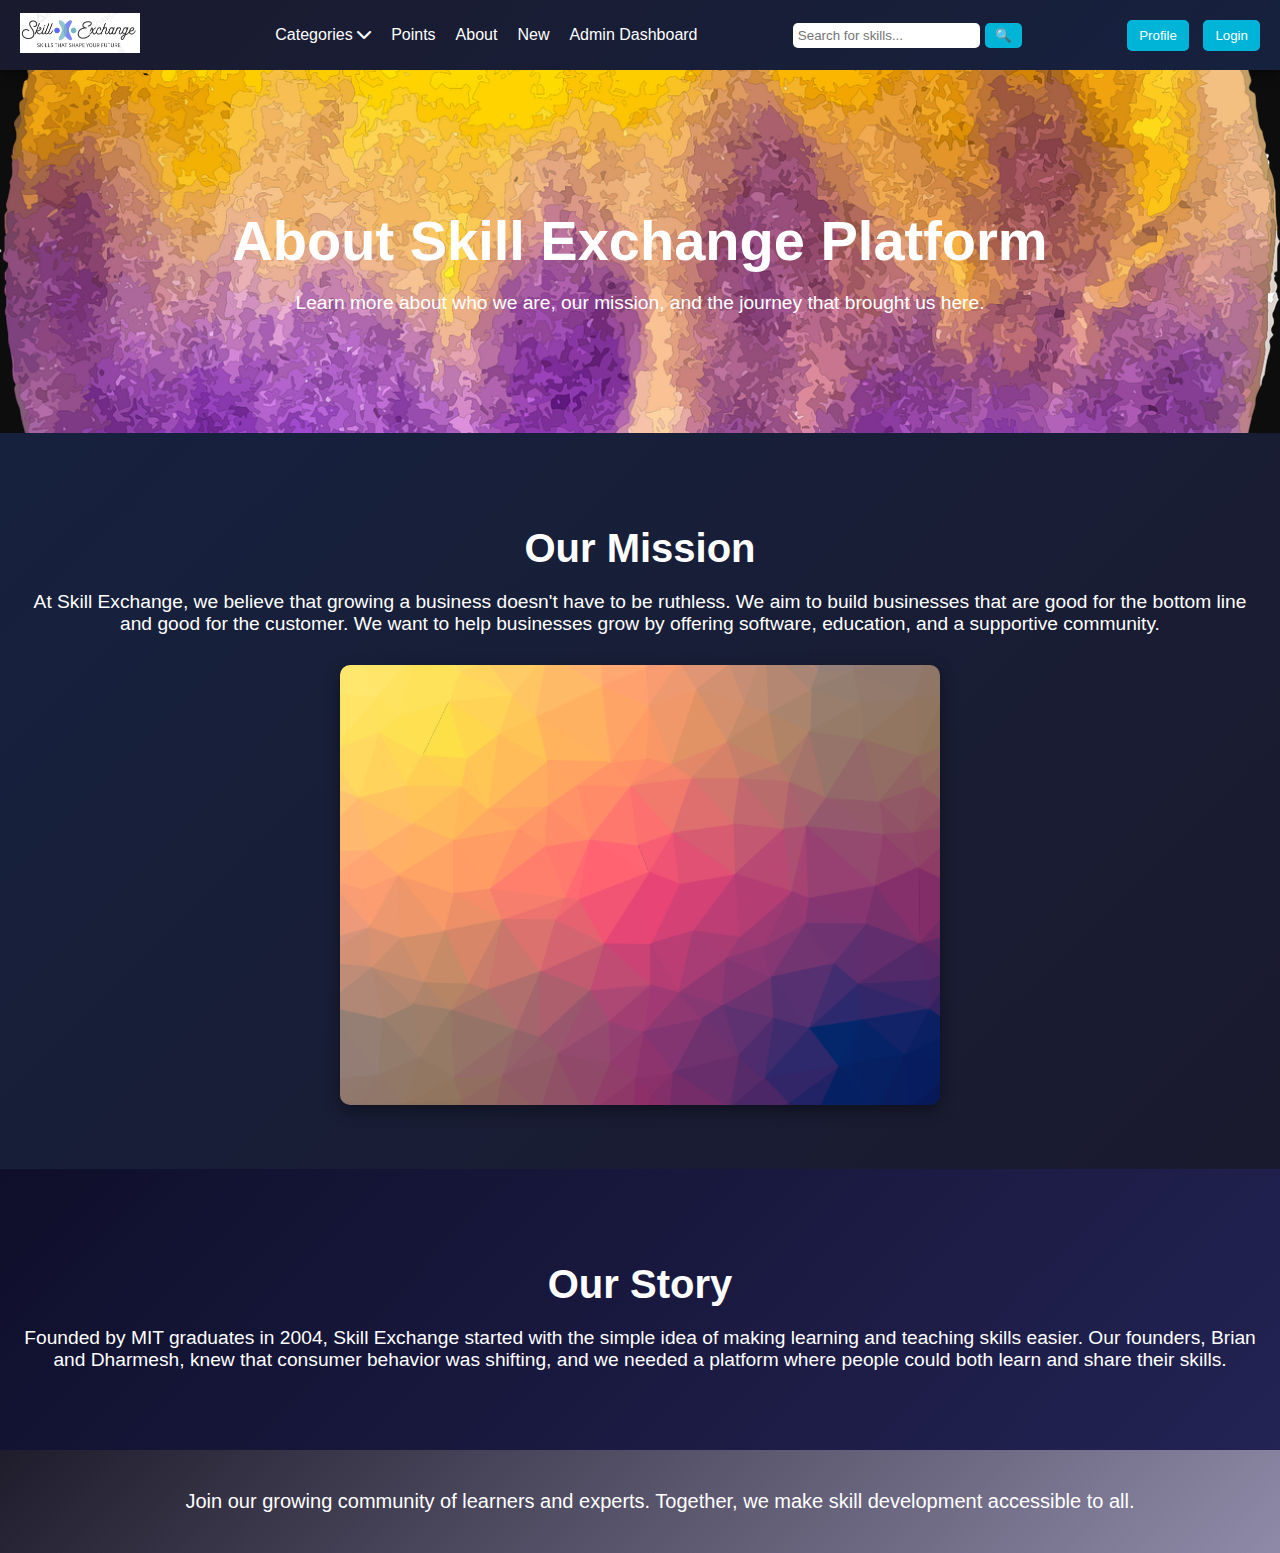
<file: about.html>
<!DOCTYPE html>
<html lang="en">
<head>
    <meta charset="UTF-8">
    <meta name="viewport" content="width=device-width, initial-scale=1.0">
    <title>Skill Exchange Platform</title>
    <link rel="stylesheet" href="https://cdnjs.cloudflare.com/ajax/libs/font-awesome/6.0.0-beta3/css/all.min.css">
    <link rel="stylesheet" href="about.css">
</head>
<body>
    <header>
        <div class="logo">
            <a href="final_home.html">
                <img src="Skill_Exchange2.png" width="120" height="50" alt="Skill Exchange Logo">
            </a>
        </div>
        
        <nav>
            <ul class="navbar">
                <li class="dropdown">
                    <a href="#">Categories <i class="fas fa-chevron-down"></i></a>
                    <div class="dropdown-content">
                        <ul>
                            <li><a href="#">Development</a></li>
                            <li><a href="#">Business</a></li>
                            <li><a href="#">Finance & Accounting</a></li>
                            <li class="dropdown-submenu-parent">
                                <a href="#">IT & Software</a>
                                <ul class="dropdown-submenu">
                                    <li><a href="#">IT Certifications</a></li>
                                    <li><a href="#">Network & Security</a></li>
                                    <li><a href="#">Hardware</a></li>
                                </ul>
                            </li>
                            <li><a href="#">Office Productivity</a></li>
                        </ul>
                    </div>
                </li>
                <li><a href="Danish_points_new.html">Points</a></li>
                <li><a href="about.html">About</a></li>
                <li><a href="somethingnew.html">New</a></li>
                <li><a href="admin.html" id="admin">Admin Dashboard</a></li>
            </ul>
        </nav>
        <div class="search-container">
            <input type="text" placeholder="Search for skills...">
            <button class="search-button">&#128269;</button>
        </div>
        <div class="buttons">
            <button class="profile-button">Profile</button>
            <button class="login-button" onclick="window.location.href='Danish_Signin_SignUp.html';">Login</button>
        </div>
    </header>

    <section id="about-hero">
        <div class="container">
            <h1>About Skill Exchange Platform</h1>
            <p>Learn more about who we are, our mission, and the journey that brought us here.</p>
        </div>
    </section>

    <section id="our-mission">
        <div class="container">
            <h2>Our Mission</h2>
            <p>At Skill Exchange, we believe that growing a business doesn't have to be ruthless. We aim to build businesses that are good for the bottom line and good for the customer. We want to help businesses grow by offering software, education, and a supportive community.</p>
            <img src="cool-background.png" alt="Our Founders" class="mission-img">
        </div>
    </section>

    <section id="our-story">
        <div class="container">
            <h2>Our Story</h2>
            <p>Founded by MIT graduates in 2004, Skill Exchange started with the simple idea of making learning and teaching skills easier. Our founders, Brian and Dharmesh, knew that consumer behavior was shifting, and we needed a platform where people could both learn and share their skills.</p>
        </div>
    </section>

    <footer>
        <div class="footer-container">
            <p>Join our growing community of learners and experts. Together, we make skill development accessible to all.</p>
        </div>
    </footer>
</body>
</html>
</file>
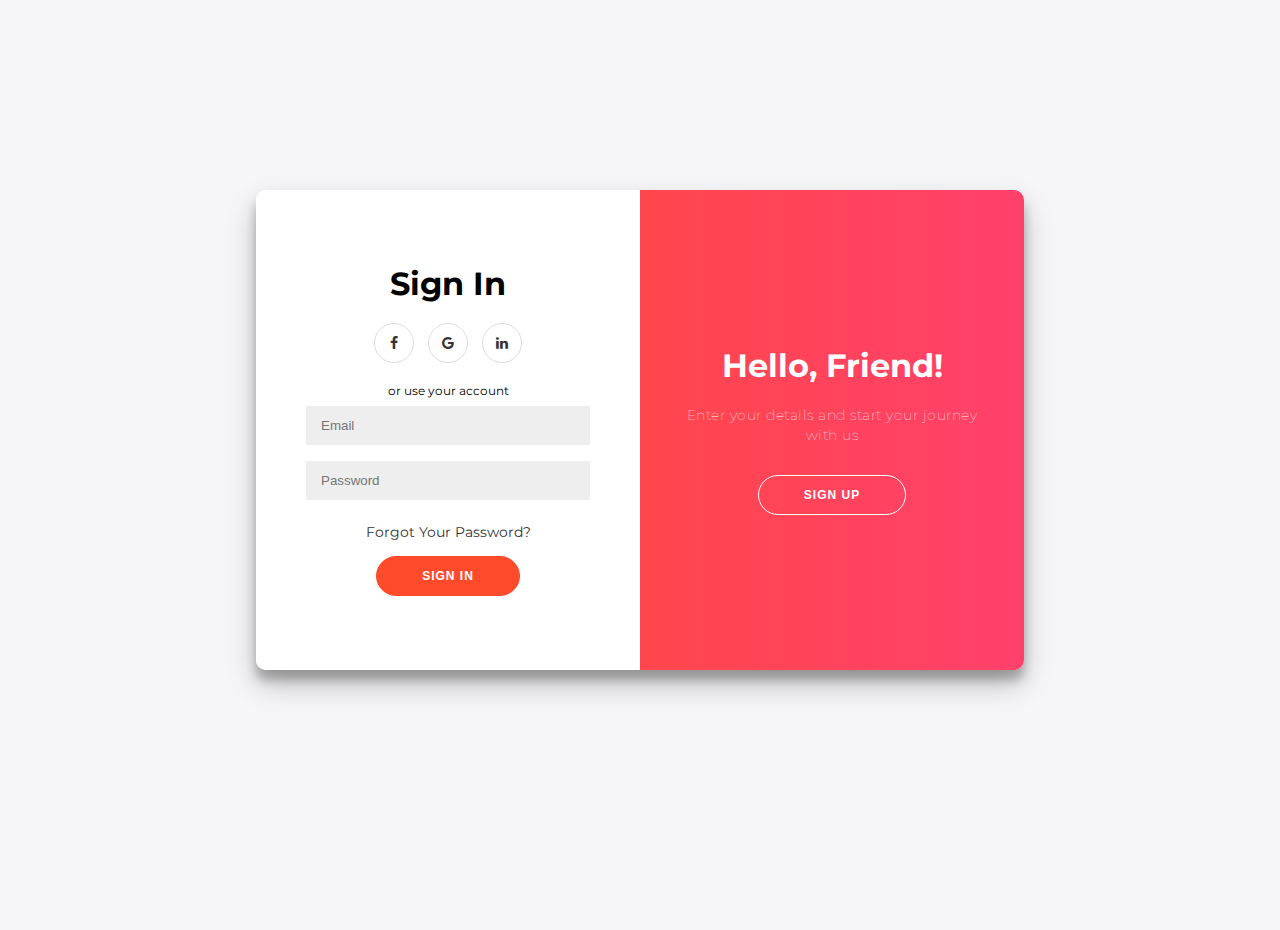
<file: Danish_SignIn_SignUp.html>
<?php include('server.php')?>
<!DOCTYPE html>
<html lang="en">
<head>
    <meta charset="UTF-8">
    <meta name="viewport" content="width=device-width, initial-scale=1.0">
    <title>SignUp and Login</title>
    <link rel="stylesheet" type="text/css" href="Danish_Signin_SignUp.css">
    <link rel="stylesheet" href="https://cdnjs.cloudflare.com/ajax/libs/font-awesome/4.7.0/css/font-awesome.min.css">
</head>
<body>

<div class="container" id="container">
    <div class="form-container sign-up-container">
        <form action="#" method="POST">
            <h1>Create Account</h1>
            <div class="social-container">
                <a href="javascript:void(0)" class="social" aria-label="Facebook"><i class="fa fa-facebook"></i></a>
                <a href="javascript:void(0)" class="social" aria-label="Google"><i class="fa fa-google"></i></a>
                <a href="javascript:void(0)" class="social" aria-label="LinkedIn"><i class="fa fa-linkedin"></i></a>
            </div>
            <span>or use your email for registration</span>
            <input type="text" name="username" placeholder="Username" required>
            <input type="email" name="email" placeholder="Email" required>
            <input type="password" name="password" placeholder="Password" required>
            <input type="password" name="confirm_password" placeholder="Confirm Password" required>
            <button type="submit">Sign Up</button>
        </form>
    </div>

    <div class="form-container sign-in-container">
        <form action="Danish_SignIn_SignUp.php" method="POST">
            <h1>Sign In</h1>
            <div class="social-container">
                <a href="javascript:void(0)" class="social" aria-label="Facebook"><i class="fa fa-facebook"></i></a>
                <a href="javascript:void(0)" class="social" aria-label="Google"><i class="fa fa-google"></i></a>
                <a href="javascript:void(0)" class="social" aria-label="LinkedIn"><i class="fa fa-linkedin"></i></a>
            </div>
            <span>or use your account</span>
            <input type="email" name="email" placeholder="Email" required>
            <input type="password" name="password" placeholder="Password" required>
            <a href="#">Forgot Your Password?</a>
            <button type="submit">Sign In</button>
        </form>
    </div>

    <div class="overlay-container">
        <div class="overlay">
            <div class="overlay-panel overlay-left">
                <h1>Welcome Back!</h1>
                <p>To keep connected with us please login with your personal info</p>
                <button class="ghost" id="signIn">Sign In</button>
            </div>
            <div class="overlay-panel overlay-right">
                <h1>Hello, Friend!</h1>
                <p>Enter your details and start your journey with us</p>
                <button class="ghost" id="signUp">Sign Up</button>
            </div>
        </div>
    </div>
</div>

<script>
    const signUpButton = document.getElementById('signUp');
    const signInButton = document.getElementById('signIn');
    const container = document.getElementById('container');

    signUpButton.addEventListener('click', () => {
        container.classList.add("right-panel-active");
    });
    signInButton.addEventListener('click', () => {
        container.classList.remove("right-panel-active");
    });
</script>

</body>
</html>
</file>
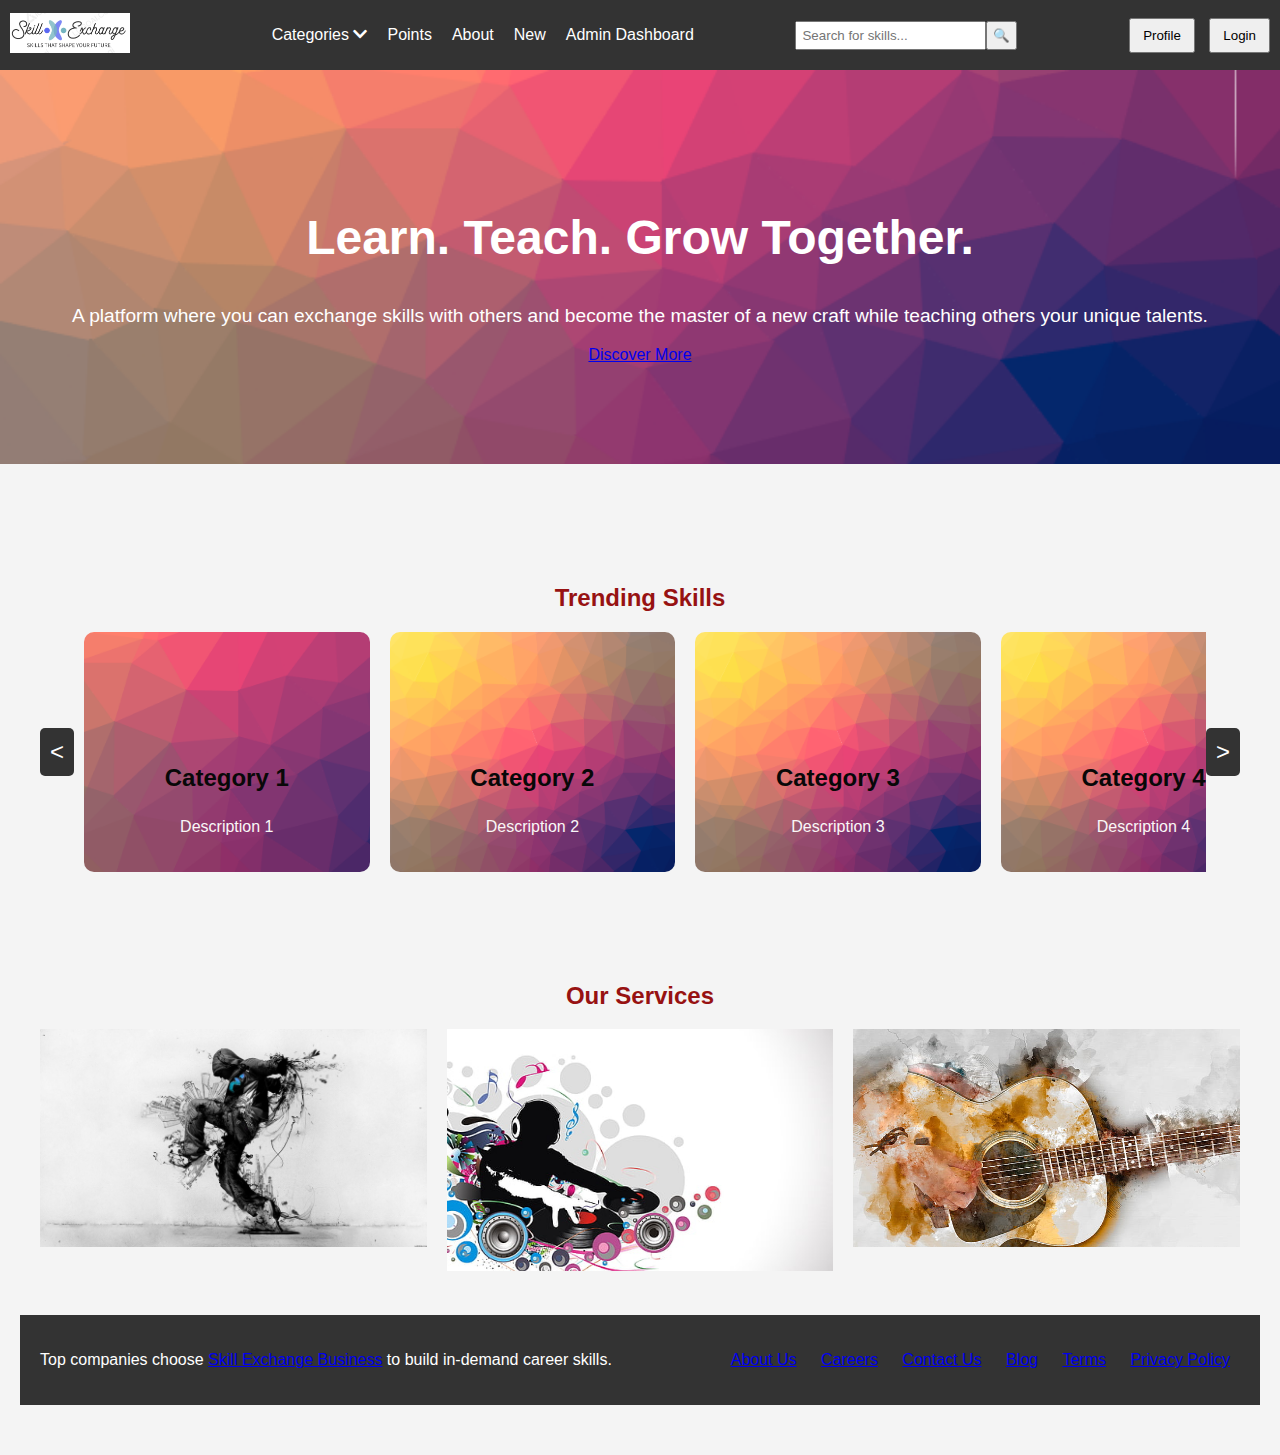
<file: final_home.html>
<!DOCTYPE html>
<html lang="en">
<head>
    <meta charset="UTF-8">
    <meta name="viewport" content="width=device-width, initial-scale=1.0">
    <title>Skill Exchange Platform</title>
    <!-- Link to external CSS -->
    <link rel="stylesheet" href="final.css">
    <link rel="stylesheet" href="https://cdnjs.cloudflare.com/ajax/libs/font-awesome/5.15.4/css/all.min.css">
</head>
<body>
    <header>
        <div class="logo">
            <a href="final_home.html">
                <img src="Skill_Exchange2.png" width="120" height="50" alt="Skill Exchange Logo">
            </a>
        </div>
        <nav>
            <ul class="navbar">
                <li class="dropdown">
                    <a href="#">Categories <i class="fas fa-chevron-down"></i></a>
                    <div class="dropdown-content">
                        <ul>
                            <li><a href="#">Development</a></li>
                            <li><a href="#">Business</a></li>
                            <li><a href="#">Finance & Accounting</a></li>
                            <li><a href="#">IT & Software</a>
                                <div class="dropdown-submenu">
                                    <ul>
                                        <li><a href="#">IT Certifications</a></li>
                                        <li><a href="#">Network & Security</a></li>
                                        <li><a href="#">Hardware</a></li>
                                    </ul>
                                </div>
                            </li>
                            <li><a href="#">Office Productivity</a></li>
                        </ul>
                    </div>
                </li>
                <li><a href="Danish_points_new.html">Points</a></li>
                <li><a href="about.html">About</a></li>
                <li><a href="new.html">New</a></li>
                <li><a href="admin.html" id="admin">Admin Dashboard</a></li>
            </ul>
        </nav>   
        <div class="search-container">
            <input type="text" placeholder="Search for skills...">
            <button class="search-button">&#128269;</button>
        </div>
        <div class="buttons">
            <button class="profile-button">Profile</button>
            <button class="login-button" onclick="window.location.href='Danish_Signin_SignUp.html';">Login</button>
        </div>
    </header>

    <section id="hero">
        <div class="container">
            <h2>Learn. Teach. Grow Together.</h2>
            <p>A platform where you can exchange skills with others and become the master of a new craft while teaching others your unique talents.</p>
            <a href="#about" class="cta-btn">Discover More</a>
        </div>
    </section>
    
    <section id="trending-skills">
        <div id="trending-skills">
            <h2>Trending Skills</h2>
            <div class="trending-navigation">
                <button class="arrow arrow-left">&lt;</button> <!-- Left arrow -->
                <div class="trending-content-wrapper">
                    <div class="trending-content">
                        <div class="trending-category">
                            <h4>Category 1</h4>
                            <p>Description 1</p>
                        </div>
                        <div class="trending-category">
                            <h4>Category 2</h4>
                            <p>Description 2</p>
                        </div>
                        <div class="trending-category">
                            <h4>Category 3</h4>
                            <p>Description 3</p>
                        </div>
                        <div class="trending-category">
                            <h4>Category 4</h4>
                            <p>Description 4</p>
                        </div>
                        <div class="trending-category">
                            <h4>Category 5</h4>
                            <p>Description 5</p>
                        </div>
                        <div class="trending-category">
                            <h4>Category 6</h4>
                            <p>Description 6</p>
                        </div>
                        <div class="trending-category">
                            <h4>Category 7</h4>
                            <p>Description 7</p>
                        </div>
                        <div class="trending-category">
                            <h4>Category 8</h4>
                            <p>Description 8</p>
                        </div>
                        <div class="trending-category">
                            <h4>Category 9</h4>
                            <p>Description 9</p>
                        </div>
                    </div>
                </div>
                <button class="arrow arrow-right">&gt;</button> <!-- Right arrow -->
            </div>
        </div>
        
    <section id="services">
        <div class="container">
            <h2>Our Services</h2>
            <div class="service-wrapper">
                <div class="service-box image-container">
                    <img src="cool.jpg" alt="Learn Skills" class="service-img">
                    <div class="text-overlay">
                        <h3>Learn Skills</h3>
                        <p>Choose from a variety of skills taught by experts and learners just like you.</p>
                    </div>
                </div>
                <div class="service-box image-container">
                    <img src="sing.jpg" alt="Teach Skills" class="service-img">
                    <div class="text-overlay">
                        <h3>Teach Skills</h3>
                        <p>Offer your expertise and help others learn from your experiences.</p>
                    </div>
                </div>
                <div class="service-box image-container">
                    <img src="instru.jpg" alt="Community Engagement" class="service-img">
                    <div class="text-overlay">
                        <h3>The Community</h3>
                        <p>Join us, and upgrade your skills to new levels.</p>
                    </div>
                </div>
            </div>
        </div>
    </section>

    
    
    <footer>
        <div class="footer-container">
            <p>Top companies choose <a href="#">Skill Exchange Business</a> to build in-demand career skills.</p>
            <div class="footer-links">
                <ul>
                    <li><a href="#">About Us</a></li>
                    <li><a href="#">Careers</a></li>
                    <li><a href="#">Contact Us</a></li>
                    <li><a href="#">Blog</a></li>
                    <li><a href="#">Terms</a></li>
                    <li><a href="#">Privacy Policy</a></li>
                </ul>
            </div>
        </div>
    </footer>

    <script src="final.js"></script>
</body>
</html>
</file>
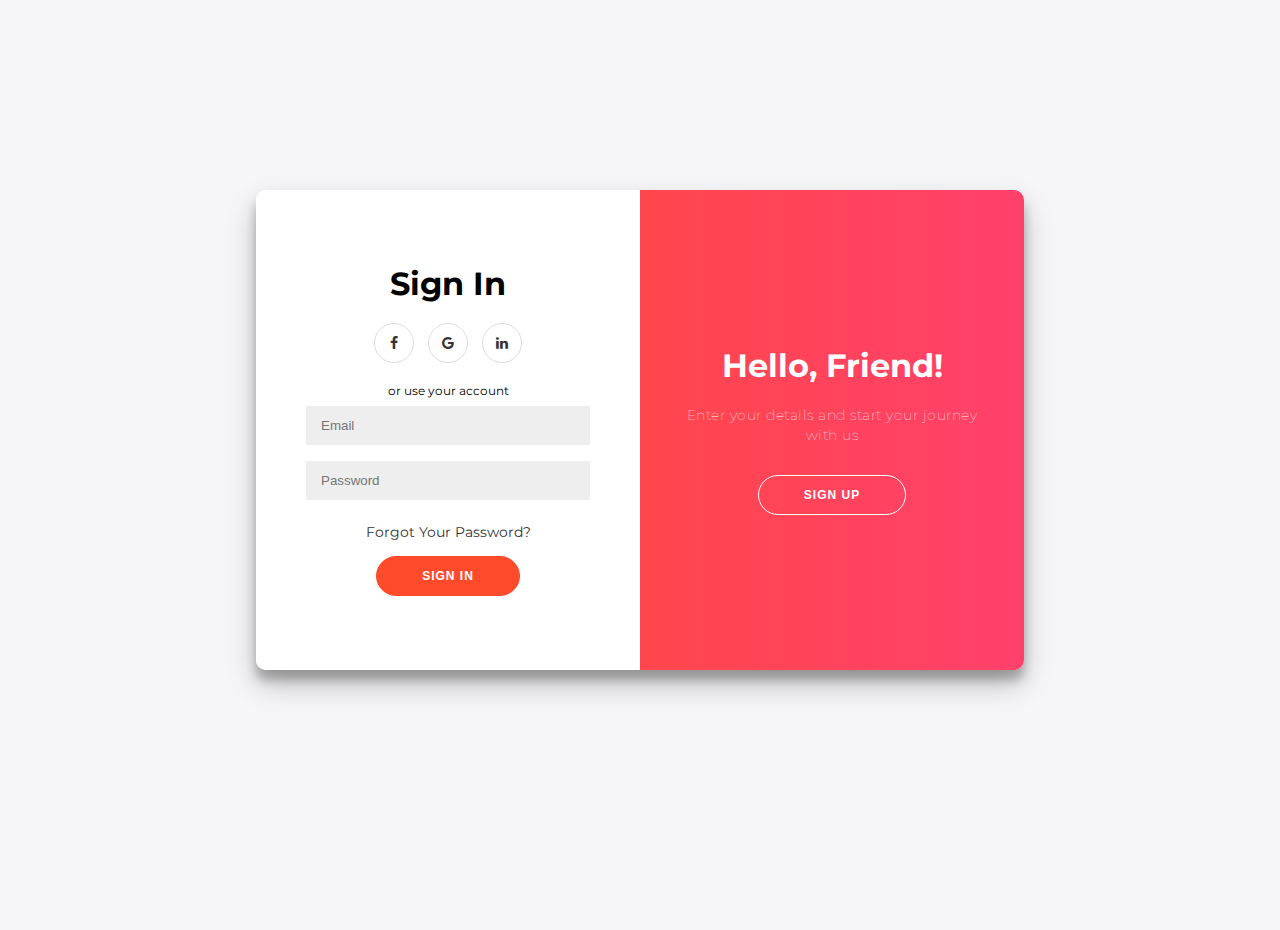
<file: Signup_danish.html>
<?php include('server.php')?>
<!DOCTYPE html>
<html lang="en">
<head>
    <meta charset="UTF-8">
    <meta name="viewport" content="width=device-width, initial-scale=1.0">
    <title>SignUp and Login</title>
    <link rel="stylesheet" type="text/css" href="Signup_danish.css">
    <link rel="stylesheet" href="https://cdnjs.cloudflare.com/ajax/libs/font-awesome/4.7.0/css/font-awesome.min.css">
</head>
<body>
<div class="container" id="container">
    <div class="form-container sign-up-container">
        <form action="/register" method="POST"> <!-- Use '/register' for signup -->
            <h1>Create Account</h1>
            <div class="social-container">
                <a href="javascript:void(0)" class="social" aria-label="Facebook"><i class="fa fa-facebook"></i></a>
                <a href="javascript:void(0)" class="social" aria-label="Google"><i class="fa fa-google"></i></a>
                <a href="javascript:void(0)" class="social" aria-label="LinkedIn"><i class="fa fa-linkedin"></i></a>
            </div>
            <span>or use your email for registration</span>
            <input type="text" name="username" placeholder="Username" required>
            <input type="email" name="email" placeholder="Email" required>
            <input type="password" name="password" placeholder="Password" required>
            <input type="password" name="confirm_password" placeholder="Confirm Password" required>
            <button type="submit">Sign Up</button>
        </form>
    </div>

    <div class="form-container sign-in-container">
        <form action="/login" method="POST"> <!-- Use '/login' for login -->
            <h1>Sign In</h1>
            <div class="social-container">
                <a href="javascript:void(0)" class="social" aria-label="Facebook"><i class="fa fa-facebook"></i></a>
                <a href="javascript:void(0)" class="social" aria-label="Google"><i class="fa fa-google"></i></a>
                <a href="javascript:void(0)" class="social" aria-label="LinkedIn"><i class="fa fa-linkedin"></i></a>
            </div>
            <span>or use your account</span>
            <input type="email" name="email" placeholder="Email" required>
            <input type="password" name="password" placeholder="Password" required>
            <a href="#">Forgot Your Password?</a>
            <button type="submit">Sign In</button>
        </form>
    </div>

    <div class="overlay-container">
        <div class="overlay">
            <div class="overlay-panel overlay-left">
                <h1>Welcome Back!</h1>
                <p>To keep connected with us please login with your personal info</p>
                <button class="ghost" id="signIn">Sign In</button>
            </div>
            <div class="overlay-panel overlay-right">
                <h1>Hello, Friend!</h1>
                <p>Enter your details and start your journey with us</p>
                <button class="ghost" id="signUp">Sign Up</button>
            </div>
        </div>
    </div>
</div>

<script>
    const signUpButton = document.getElementById('signUp');
    const signInButton = document.getElementById('signIn');
    const container = document.getElementById('container');

    signUpButton.addEventListener('click', () => {
        container.classList.add("right-panel-active");
    });
    signInButton.addEventListener('click', () => {
        container.classList.remove("right-panel-active");
    });
</script>

</body>
</html>
</file>
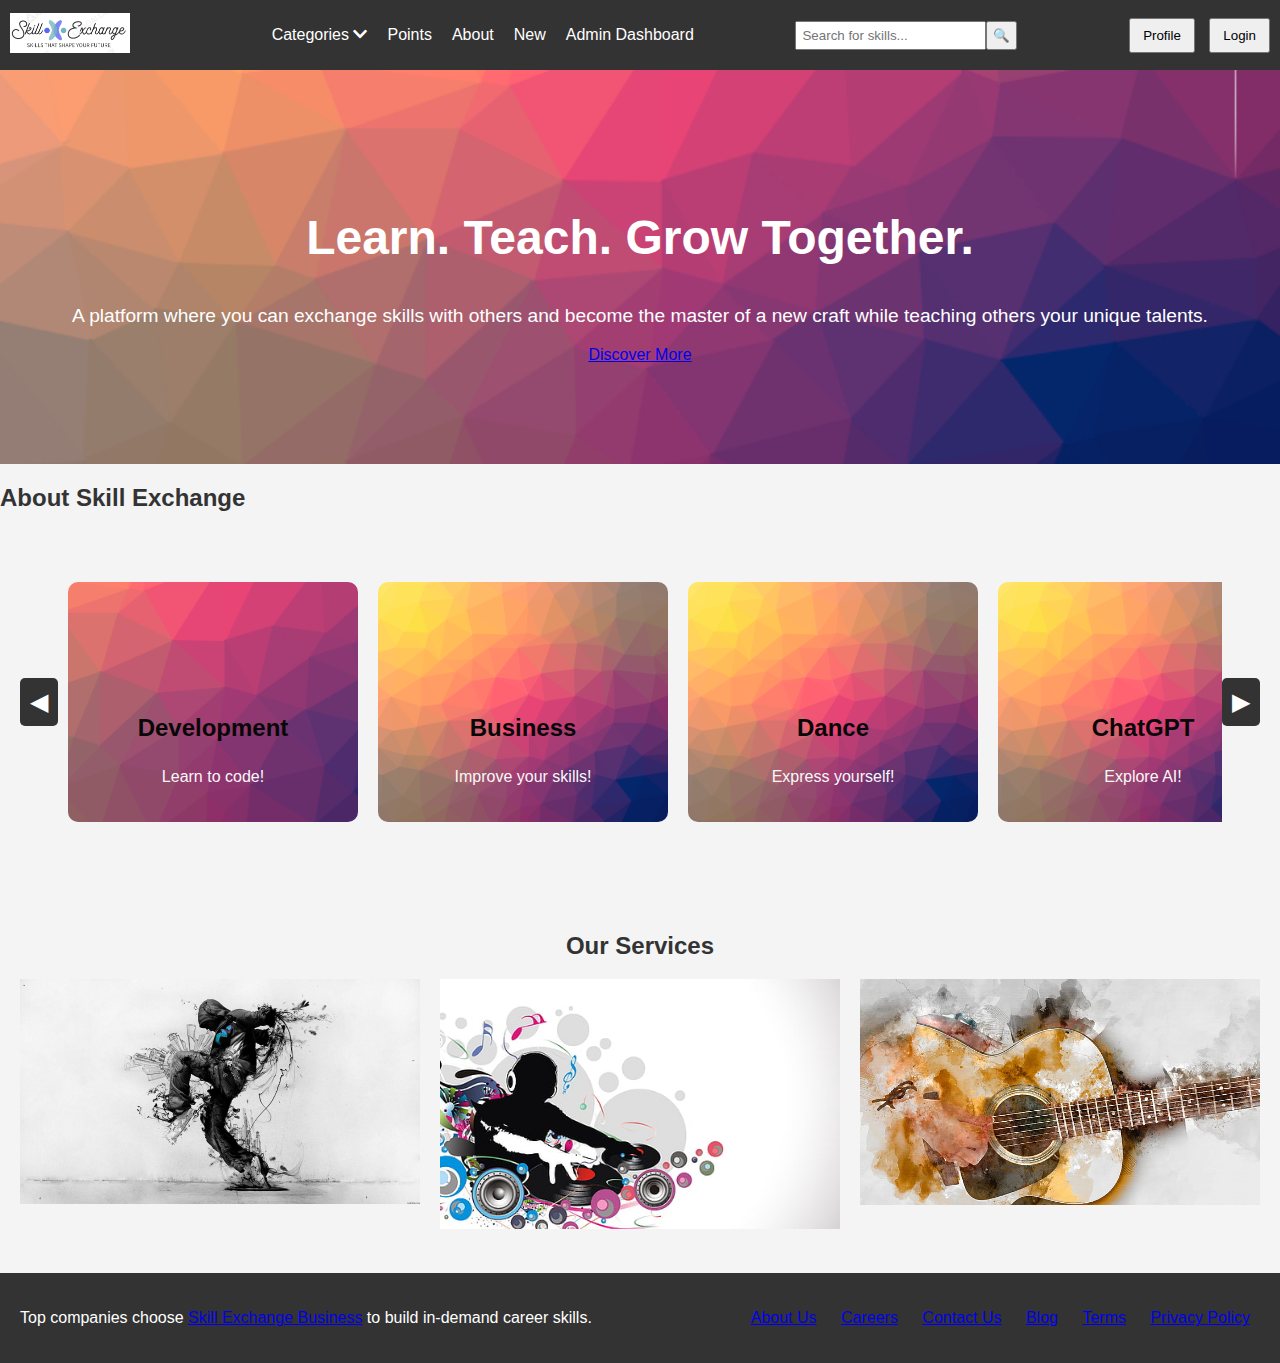
<file: test-1.html>
<!DOCTYPE html>
<html lang="en">
<head>
    <meta charset="UTF-8">
    <meta name="viewport" content="width=device-width, initial-scale=1.0">
    <title>Skill Exchange Platform</title>
    <!-- Link to external CSS -->
    <link rel="stylesheet" href="test.css">
    <link rel="stylesheet" href="https://cdnjs.cloudflare.com/ajax/libs/font-awesome/5.15.4/css/all.min.css">
</head>
<body>
    <header>
        <div class="logo">
            <img src="Skill_Exchange2.png" width="120" height="50" alt="Skill Exchange Logo">
        </div>
        <nav>
            <ul class="navbar">
                <li class="dropdown">
                    <a href="#">Categories <i class="fas fa-chevron-down"></i></a>
                    <div class="dropdown-content">
                        <ul>
                            <li><a href="#">Development</a></li>
                            <li><a href="#">Business</a></li>
                            <li><a href="#">Finance & Accounting</a></li>
                            <li><a href="#">IT & Software</a>
                                <div class="dropdown-submenu">
                                    <ul>
                                        <li><a href="#">IT Certifications</a></li>
                                        <li><a href="#">Network & Security</a></li>
                                        <li><a href="#">Hardware</a></li>
                                    </ul>
                                </div>
                            </li>
                            <li><a href="#">Office Productivity</a></li>
                        </ul>
                    </div>
                </li>
                <li><a href="Danish_points_new.html">Points</a></li>
                <li><a href="about.html">About</a></li>
                <li><a href="somethingnew.html">New</a></li>
                <li><a href="admin.html" id="admin">Admin Dashboard</a></li>
            </ul>
        </nav>   
        <div class="search-container">
            <input type="text" placeholder="Search for skills...">
            <button class="search-button">&#128269;</button>
        </div>
        <div class="buttons">
            <button class="profile-button">Profile</button>
            <button class="login-button" onclick="window.location.href='Danish_Signin_SignUp.html';">Login</button>
        </div>
    </header>

    <section id="hero">
        <div class="container">
            <h2>Learn. Teach. Grow Together.</h2>
            <p>A platform where you can exchange skills with others and become the master of a new craft while teaching others your unique talents.</p>
            <a href="#about" class="cta-btn">Discover More</a>
        </div>
    </section>
    <section id="about">
        <div class="container">
            <h2>About Skill Exchange</h2>
            <div class="subsection image-container">
                <div class="text-overlay">
                    <h3>Why Choose Us?</h3>
                    <p>We focus on providing quality learning experiences through peer-to-peer interaction, hands-on projects, and expert guidance.</p>
                </div>
            </div>
            <div class="subsection image-container">
                <div class="text-overlay">
                    <h3>How It Works?</h3>
                    <p>You can browse a variety of skills offered by others, book sessions with experts, or offer your own skills to others. Whether you want to learn coding, painting, or yoga, there’s something for everyone!</p>
                </div>
            </div>
        </div>
    </section>
    <section id="trending-skills">
        <div class="trending-navigation">
            <button class="arrow left-arrow" onclick="moveSlider(-1)">&#9664;</button>
            <div class="trending-content-wrapper">
                <div class="trending-content">
                    <div class="trending-category">
                        <h4>Development</h4>
                        <p>Learn to code!</p>
                    </div>
                    <div class="trending-category">
                        <h4>Business</h4>
                        <p>Improve your skills!</p>
                    </div>
                    <div class="trending-category">
                        <h4>Dance</h4>
                        <p>Express yourself!</p>
                    </div>
                    <div class="trending-category">
                        <h4>ChatGPT</h4>
                        <p>Explore AI!</p>
                    </div>
                    <div class="trending-category">
                        <h4>Design</h4>
                        <p>Get creative!</p>
                    </div>
                    <div class="trending-category">
                        <h4>Marketing</h4>
                        <p>Boost your brand!</p>
                    </div>
                    <div class="trending-category">
                        <h4>Photography</h4>
                        <p>Capture moments!</p>
                    </div>
                </div>
            </div>
            <button class="arrow right-arrow" onclick="moveSlider(1)">&#9654;</button>
        </div>
    </section>
    
    
    
    <section id="services">
        <div class="container">
            <h2>Our Services</h2>
            <div class="service-wrapper">
                <div class="service-box image-container">
                    <img src="cool.jpg" alt="Learn Skills" class="service-img">
                    <div class="text-overlay">
                        <h3>Learn Skills</h3>
                        <p>Choose from a variety of skills taught by experts and learners just like you.</p>
                    </div>
                </div>
                <div class="service-box image-container">
                    <img src="sing.jpg" alt="Teach Skills" class="service-img">
                    <div class="text-overlay">
                        <h3>Teach Skills</h3>
                        <p>Offer your expertise and help others learn from your experiences.</p>
                    </div>
                </div>
                <div class="service-box image-container">
                    <img src="instru.jpg" alt="Community Engagement" class="service-img">
                    <div class="text-overlay">
                        <h3>The Community</h3>
                        <p>Join us, and upgrade your skills to new levels.</p>
                    </div>
                </div>
            </div>
        </div>
    </section>
    

    <footer>
        <div class="footer-container">
            <p>Top companies choose <a href="#">Skill Exchange Business</a> to build in-demand career skills.</p>
            <div class="footer-links">
                <ul>
                    <li><a href="#">About Us</a></li>
                    <li><a href="#">Careers</a></li>
                    <li><a href="#">Contact Us</a></li>
                    <li><a href="#">Blog</a></li>
                    <li><a href="#">Terms</a></li>
                    <li><a href="#">Privacy Policy</a></li>
                </ul>
            </div>
        </div>
    </footer>

    <script src="script.js"></script>
</body>
</html>
</file>
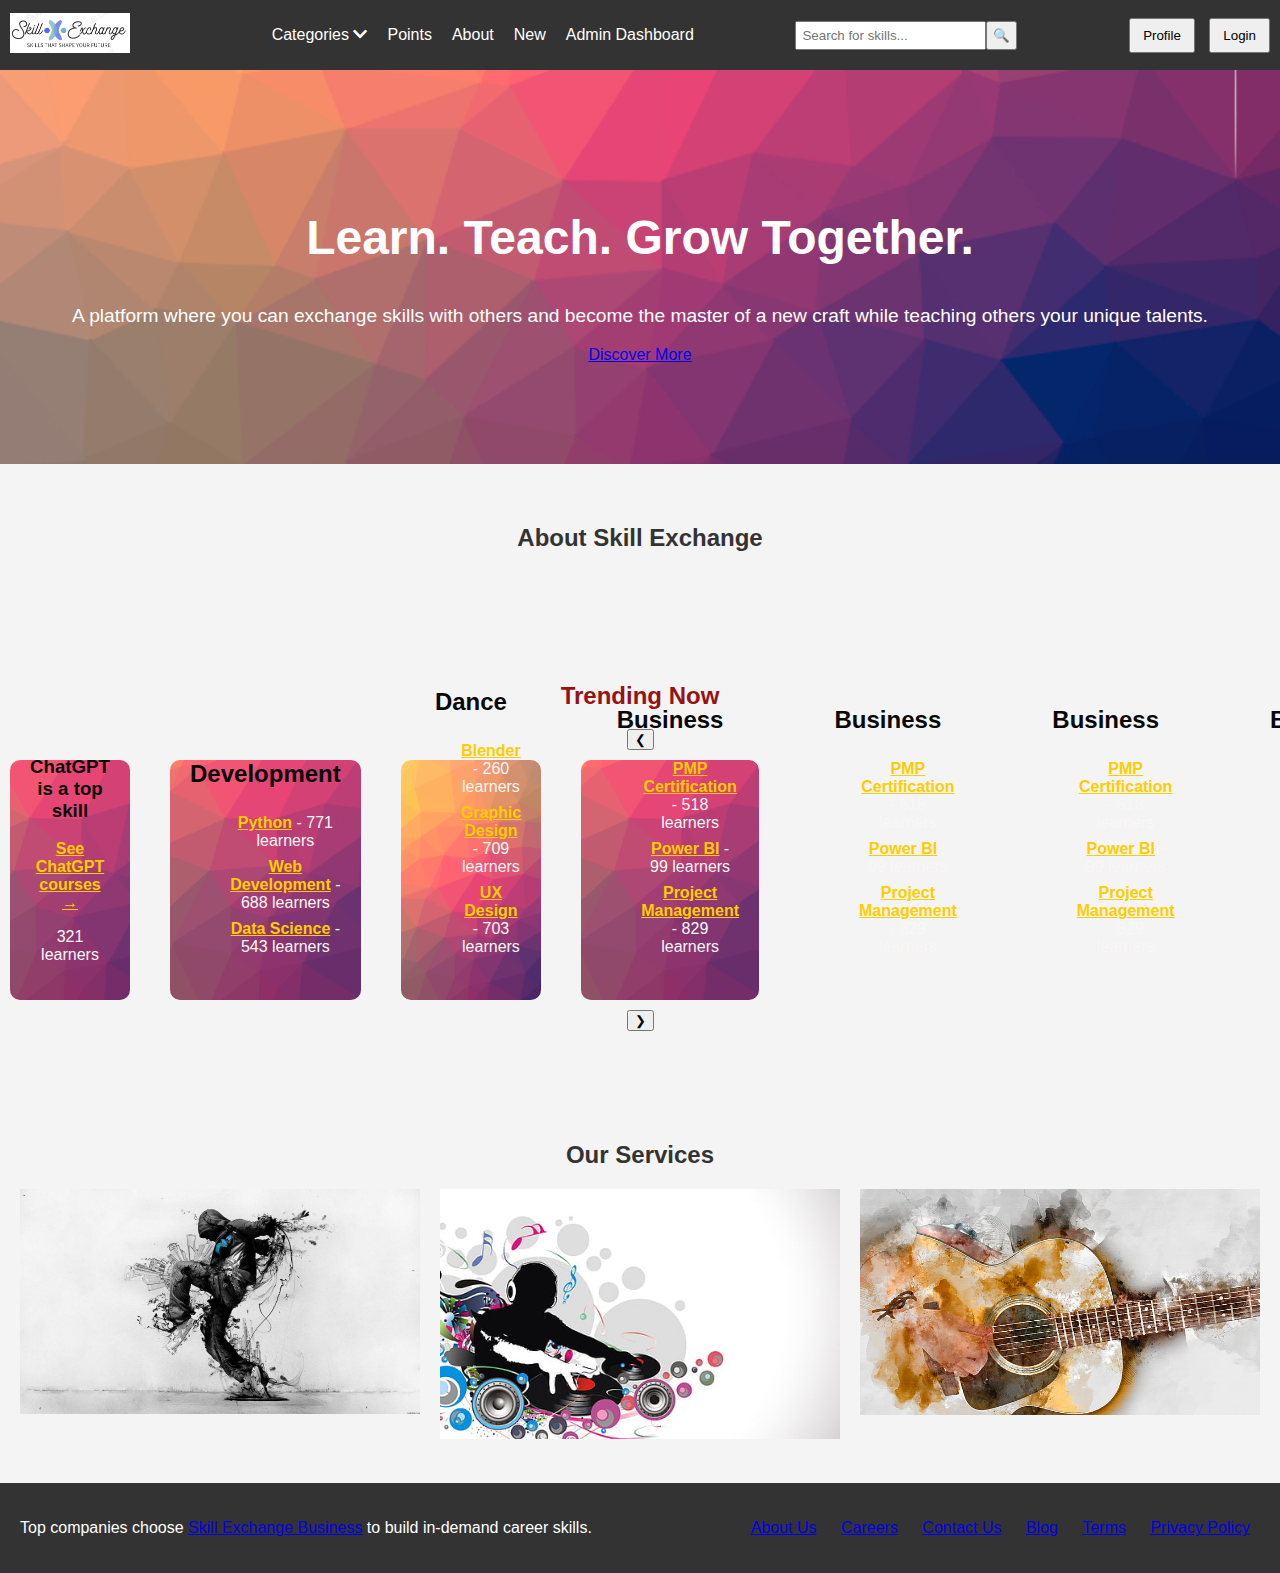
<file: test1.html>
<!DOCTYPE html>
<html lang="en">
<head>
    <meta charset="UTF-8">
    <meta name="viewport" content="width=device-width, initial-scale=1.0">
    <title>Skill Exchange Platform</title>
    <!-- Link to external CSS -->
    <link rel="stylesheet" href="test1.css">
    <link rel="stylesheet" href="https://cdnjs.cloudflare.com/ajax/libs/font-awesome/5.15.4/css/all.min.css">
</head>
<body>
    <header>
        <div class="logo">
            <img src="Skill_Exchange2.png" width="120" height="50" alt="Skill Exchange Logo">
        </div>
        <nav>
            <ul class="navbar">
                <li class="dropdown">
                    <a href="#">Categories <i class="fas fa-chevron-down"></i></a>
                    <div class="dropdown-content">
                        <ul>
                            <li><a href="#">Development</a></li>
                            <li><a href="#">Business</a></li>
                            <li><a href="#">Finance & Accounting</a></li>
                            <li><a href="#">IT & Software</a>
                                <div class="dropdown-submenu">
                                    <ul>
                                        <li><a href="#">IT Certifications</a></li>
                                        <li><a href="#">Network & Security</a></li>
                                        <li><a href="#">Hardware</a></li>
                                    </ul>
                                </div>
                            </li>
                            <li><a href="#">Office Productivity</a></li>
                        </ul>
                    </div>
                </li>
                <li><a href="Danish_points_new.html">Points</a></li>
                <li><a href="about.html">About</a></li>
                <li><a href="somethingnew.html">New</a></li>
                <li><a href="admin.html" id="admin">Admin Dashboard</a></li>
            </ul>
        </nav>   
        <div class="search-container">
            <input type="text" placeholder="Search for skills...">
            <button class="search-button">&#128269;</button>
        </div>
        <div class="buttons">
            <button class="profile-button">Profile</button>
            <button class="login-button" onclick="window.location.href='Danish_Signin_SignUp.html';">Login</button>
        </div>
    </header>

    <section id="hero">
        <div class="container">
            <h2>Learn. Teach. Grow Together.</h2>
            <p>A platform where you can exchange skills with others and become the master of a new craft while teaching others your unique talents.</p>
            <a href="#about" class="cta-btn">Discover More</a>
        </div>
    </section>
    <section id="about">
        <div class="container">
            <h2>About Skill Exchange</h2>
            <div class="subsection image-container">
                <div class="text-overlay">
                    <h3>Why Choose Us?</h3>
                    <p>We focus on providing quality learning experiences through peer-to-peer interaction, hands-on projects, and expert guidance.</p>
                </div>
            </div>
            <div class="subsection image-container">
                <div class="text-overlay">
                    <h3>How It Works?</h3>
                    <p>You can browse a variety of skills offered by others, book sessions with experts, or offer your own skills to others. Whether you want to learn coding, painting, or yoga, there’s something for everyone!</p>
                </div>
            </div>
        </div>
    </section>
    <section id="trending-skills">
        <div class="container">
            <h2>Trending Now</h2>
            <div class="trending-navigation">
                <button id="left-arrow" class="arrow">&#10094;</button> 
                <div class="trending-content-wrapper">
                    <div class="trending-content">
                        <div class="trending-category">
                            <h3>ChatGPT is a top skill</h3>
                            <a href="#">See ChatGPT courses &rarr;</a>
                            <p>321 learners</p>
                        </div>
                        <div class="trending-category">
                            <h4>Development</h4>
                            <ul>
                                <li><a href="#">Python</a> - 771 learners</li>
                                <li><a href="#">Web Development</a> - 688 learners</li>
                                <li><a href="#">Data Science</a> - 543 learners</li>
                            </ul>
                        </div>
                        <div class="trending-category">
                            <h4>Dance</h4>
                            <ul>
                                <li><a href="#">Blender</a> - 260 learners</li>
                                <li><a href="#">Graphic Design</a> - 709 learners</li>
                                <li><a href="#">UX Design</a> - 703 learners</li>
                            </ul>
                        </div>
                        <div class="trending-category">
                            <h4>Business</h4>
                            <ul>
                                <li><a href="#">PMP Certification</a> - 518 learners</li>
                                <li><a href="#">Power BI</a> - 99 learners</li>
                                <li><a href="#">Project Management</a> - 829 learners</li>
                            </ul>
                        </div>
                        <div class="trending-category">
                            <h4>Business</h4>
                            <ul>
                                <li><a href="#">PMP Certification</a> - 518 learners</li>
                                <li><a href="#">Power BI</a> - 99 learners</li>
                                <li><a href="#">Project Management</a> - 829 learners</li>
                            </ul>
                        </div>
                        <div class="trending-category">
                            <h4>Business</h4>
                            <ul>
                                <li><a href="#">PMP Certification</a> - 518 learners</li>
                                <li><a href="#">Power BI</a> - 99 learners</li>
                                <li><a href="#">Project Management</a> - 829 learners</li>
                            </ul>
                        </div>
                        <div class="trending-category">
                            <h4>Business</h4>
                            <ul>
                                <li><a href="#">PMP Certification</a> - 518 learners</li>
                                <li><a href="#">Power BI</a> - 99 learners</li>
                                <li><a href="#">Project Management</a> - 829 learners</li>
                            </ul>
                        </div>
                        <div class="trending-category">
                            <h4>Business</h4>
                            <ul>
                                <li><a href="#">PMP Certification</a> - 518 learners</li>
                                <li><a href="#">Power BI</a> - 99 learners</li>
                                <li><a href="#">Project Management</a> - 829 learners</li>
                            </ul>
                        </div>
                        <div class="trending-category">
                            <h4>Business</h4>
                            <ul>
                                <li><a href="#">PMP Certification</a> - 518 learners</li>
                                <li><a href="#">Power BI</a> - 99 learners</li>
                                <li><a href="#">Project Management</a> - 829 learners</li>
                            </ul>
                        </div>
                        <div class="trending-category">
                            <h4>Business</h4>
                            <ul>
                                <li><a href="#">PMP Certification</a> - 518 learners</li>
                                <li><a href="#">Power BI</a> - 99 learners</li>
                                <li><a href="#">Project Management</a> - 829 learners</li>
                            </ul>
                        </div>
                        <div class="trending-category">
                            <h4>Business</h4>
                            <ul>
                                <li><a href="#">PMP Certification</a> - 518 learners</li>
                                <li><a href="#">Power BI</a> - 99 learners</li>
                                <li><a href="#">Project Management</a> - 829 learners</li>
                            </ul>
                        </div>
                    </div>
                </div>
                <button id="right-arrow" class="arrow">&#10095;</button> <!-- Right arrow -->
            </div>
        </div>
    </section>
    
    
    <section id="services">
        <div class="container">
            <h2>Our Services</h2>
            <div class="service-wrapper">
                <div class="service-box image-container">
                    <img src="cool.jpg" alt="Learn Skills" class="service-img">
                    <div class="text-overlay">
                        <h3>Learn Skills</h3>
                        <p>Choose from a variety of skills taught by experts and learners just like you.</p>
                    </div>
                </div>
                <div class="service-box image-container">
                    <img src="sing.jpg" alt="Teach Skills" class="service-img">
                    <div class="text-overlay">
                        <h3>Teach Skills</h3>
                        <p>Offer your expertise and help others learn from your experiences.</p>
                    </div>
                </div>
                <div class="service-box image-container">
                    <img src="instru.jpg" alt="Community Engagement" class="service-img">
                    <div class="text-overlay">
                        <h3>The Community</h3>
                        <p>Join us, and upgrade your skills to new levels.</p>
                    </div>
                </div>
            </div>
        </div>
    </section>
    

    <footer>
        <div class="footer-container">
            <p>Top companies choose <a href="#">Skill Exchange Business</a> to build in-demand career skills.</p>
            <div class="footer-links">
                <ul>
                    <li><a href="#">About Us</a></li>
                    <li><a href="#">Careers</a></li>
                    <li><a href="#">Contact Us</a></li>
                    <li><a href="#">Blog</a></li>
                    <li><a href="#">Terms</a></li>
                    <li><a href="#">Privacy Policy</a></li>
                </ul>
            </div>
        </div>
    </footer>

    <script src="script.js"></script>
</body>
</html>
</file>
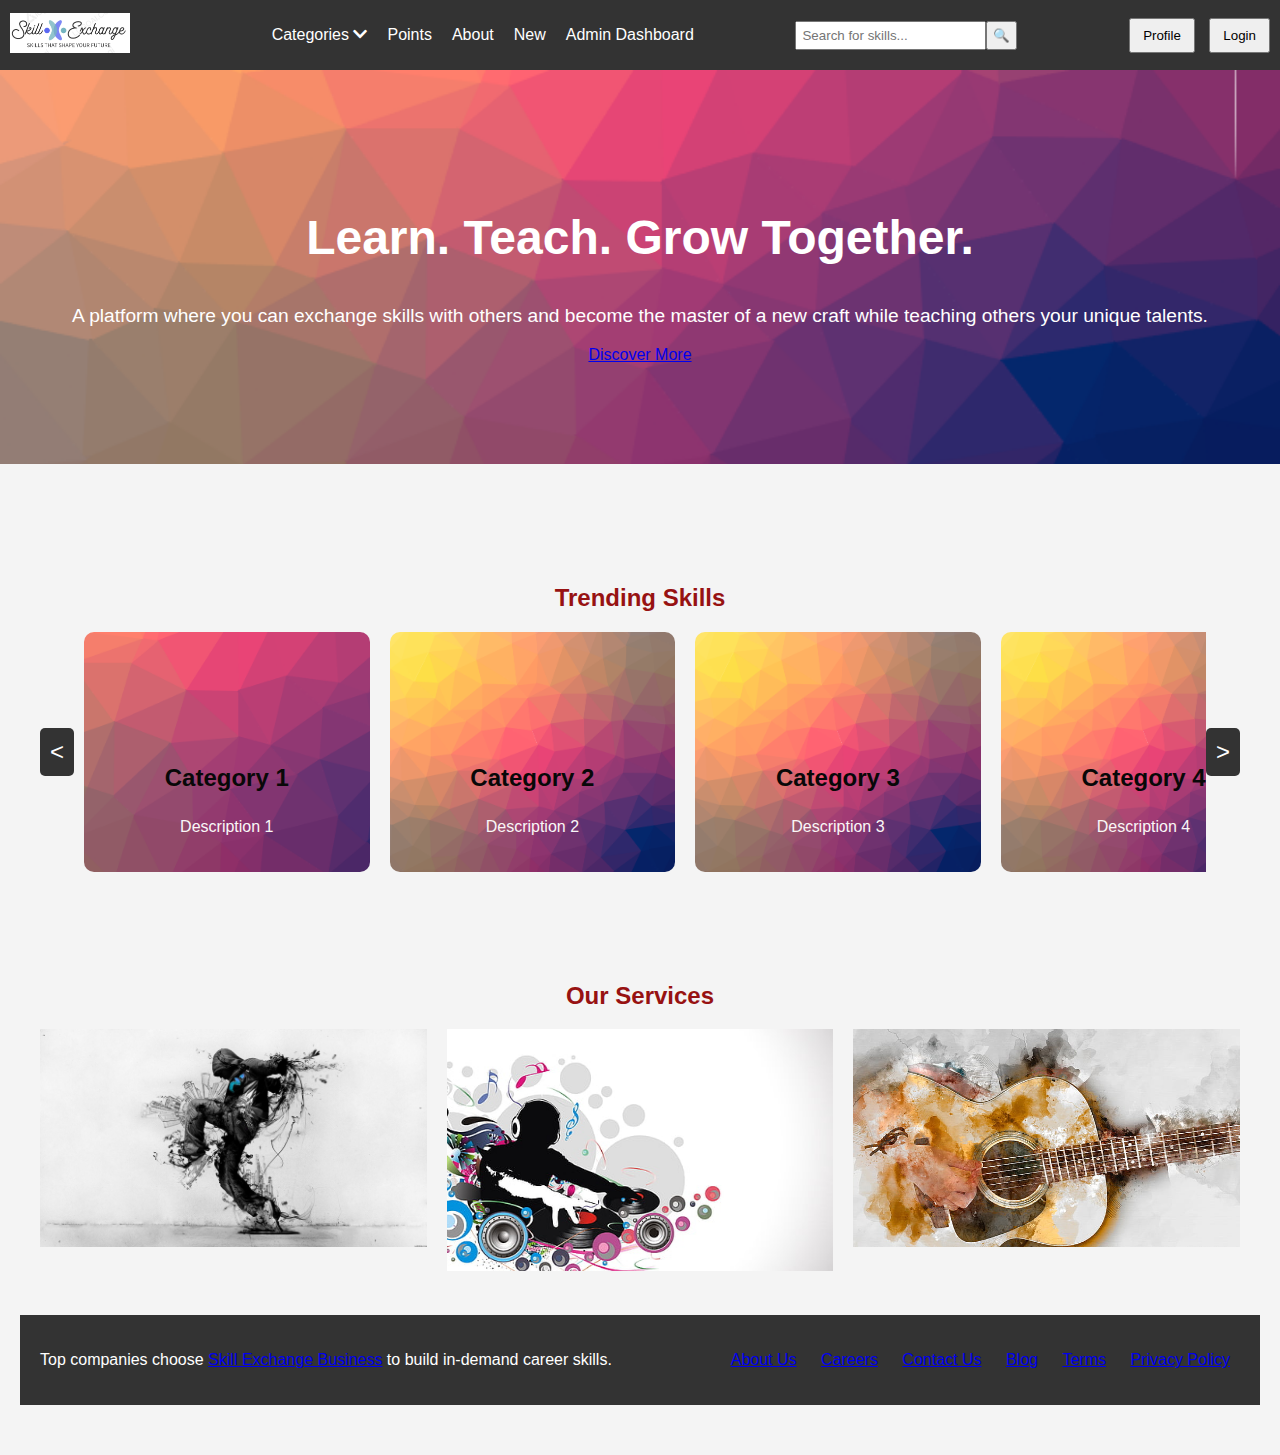
<file: test2.html>
<!DOCTYPE html>
<html lang="en">
<head>
    <meta charset="UTF-8">
    <meta name="viewport" content="width=device-width, initial-scale=1.0">
    <title>Skill Exchange Platform</title>
    <!-- Link to external CSS -->
    <link rel="stylesheet" href="test.css">
    <link rel="stylesheet" href="https://cdnjs.cloudflare.com/ajax/libs/font-awesome/5.15.4/css/all.min.css">
</head>
<body>
    <header>
        <div class="logo">
            <img src="Skill_Exchange2.png" width="120" height="50" alt="Skill Exchange Logo">
        </div>
        <nav>
            <ul class="navbar">
                <li class="dropdown">
                    <a href="#">Categories <i class="fas fa-chevron-down"></i></a>
                    <div class="dropdown-content">
                        <ul>
                            <li><a href="#">Development</a></li>
                            <li><a href="#">Business</a></li>
                            <li><a href="#">Finance & Accounting</a></li>
                            <li><a href="#">IT & Software</a>
                                <div class="dropdown-submenu">
                                    <ul>
                                        <li><a href="#">IT Certifications</a></li>
                                        <li><a href="#">Network & Security</a></li>
                                        <li><a href="#">Hardware</a></li>
                                    </ul>
                                </div>
                            </li>
                            <li><a href="#">Office Productivity</a></li>
                        </ul>
                    </div>
                </li>
                <li><a href="Danish_points_new.html">Points</a></li>
                <li><a href="about.html">About</a></li>
                <li><a href="somethingnew.html">New</a></li>
                <li><a href="admin.html" id="admin">Admin Dashboard</a></li>
            </ul>
        </nav>   
        <div class="search-container">
            <input type="text" placeholder="Search for skills...">
            <button class="search-button">&#128269;</button>
        </div>
        <div class="buttons">
            <button class="profile-button">Profile</button>
            <button class="login-button" onclick="window.location.href='Danish_Signin_SignUp.html';">Login</button>
        </div>
    </header>

    <section id="hero">
        <div class="container">
            <h2>Learn. Teach. Grow Together.</h2>
            <p>A platform where you can exchange skills with others and become the master of a new craft while teaching others your unique talents.</p>
            <a href="#about" class="cta-btn">Discover More</a>
        </div>
    </section>
    
    <section id="trending-skills">
        <div id="trending-skills">
            <h2>Trending Skills</h2>
            <div class="trending-navigation">
                <button class="arrow arrow-left">&lt;</button> <!-- Left arrow -->
                <div class="trending-content-wrapper">
                    <div class="trending-content">
                        <div class="trending-category">
                            <h4>Category 1</h4>
                            <p>Description 1</p>
                        </div>
                        <div class="trending-category">
                            <h4>Category 2</h4>
                            <p>Description 2</p>
                        </div>
                        <div class="trending-category">
                            <h4>Category 3</h4>
                            <p>Description 3</p>
                        </div>
                        <div class="trending-category">
                            <h4>Category 4</h4>
                            <p>Description 4</p>
                        </div>
                        <div class="trending-category">
                            <h4>Category 5</h4>
                            <p>Description 5</p>
                        </div>
                        <div class="trending-category">
                            <h4>Category 6</h4>
                            <p>Description 6</p>
                        </div>
                        <div class="trending-category">
                            <h4>Category 7</h4>
                            <p>Description 7</p>
                        </div>
                        <div class="trending-category">
                            <h4>Category 8</h4>
                            <p>Description 8</p>
                        </div>
                        <div class="trending-category">
                            <h4>Category 9</h4>
                            <p>Description 9</p>
                        </div>
                    </div>
                </div>
                <button class="arrow arrow-right">&gt;</button> <!-- Right arrow -->
            </div>
        </div>
        
    <section id="services">
        <div class="container">
            <h2>Our Services</h2>
            <div class="service-wrapper">
                <div class="service-box image-container">
                    <img src="cool.jpg" alt="Learn Skills" class="service-img">
                    <div class="text-overlay">
                        <h3>Learn Skills</h3>
                        <p>Choose from a variety of skills taught by experts and learners just like you.</p>
                    </div>
                </div>
                <div class="service-box image-container">
                    <img src="sing.jpg" alt="Teach Skills" class="service-img">
                    <div class="text-overlay">
                        <h3>Teach Skills</h3>
                        <p>Offer your expertise and help others learn from your experiences.</p>
                    </div>
                </div>
                <div class="service-box image-container">
                    <img src="instru.jpg" alt="Community Engagement" class="service-img">
                    <div class="text-overlay">
                        <h3>The Community</h3>
                        <p>Join us, and upgrade your skills to new levels.</p>
                    </div>
                </div>
            </div>
        </div>
    </section>

    
    
    <footer>
        <div class="footer-container">
            <p>Top companies choose <a href="#">Skill Exchange Business</a> to build in-demand career skills.</p>
            <div class="footer-links">
                <ul>
                    <li><a href="#">About Us</a></li>
                    <li><a href="#">Careers</a></li>
                    <li><a href="#">Contact Us</a></li>
                    <li><a href="#">Blog</a></li>
                    <li><a href="#">Terms</a></li>
                    <li><a href="#">Privacy Policy</a></li>
                </ul>
            </div>
        </div>
    </footer>

    <script src="script.js"></script>
</body>
</html>
</file>
<file: about.css>
/* Global Styles */
body {
    font-family: 'Arial', sans-serif;
    margin: 0;
    padding: 0;
    background-color: #0d0d0d;
    color: #ffffff;
}

header {
    display: flex;
    justify-content: space-between;
    align-items: center;
    padding: 10px 20px;
    background: linear-gradient(135deg, #1a1a2e, #16213e);
    color: #ffffff;
    box-shadow: 0px 4px 10px rgba(0, 0, 0, 0.5);
}

.logo img {
    width: 120px;
    height: auto;
}

nav ul {
    list-style-type: none;
    display: flex;
    gap: 20px;
}

nav ul li {
    position: relative;
}

nav ul li a {
    color: #fff;
    text-decoration: none;
    transition: color 0.3s;
}

nav ul li a:hover {
    color: #00b4d8;
}

.dropdown-content {
    display: none;
    position: absolute;
    top: 100%;
    left: 0;
    background-color: #1a1a2e;
    color: #ffffff;
    padding: 10px;
}

nav ul li:hover .dropdown-content {
    display: block;
}

.search-container {
    display: flex;
    align-items: center;
}

.search-container input {
    padding: 5px;
    border: none;
    border-radius: 5px;
    outline: none;
}

.search-button {
    padding: 5px 10px;
    background-color: #00b4d8;
    border: none;
    border-radius: 5px;
    color: white;
    cursor: pointer;
    margin-left: 5px;
}

.buttons button {
    padding: 8px 12px;
    margin-left: 10px;
    background-color: #00b4d8;
    border: none;
    border-radius: 5px;
    color: white;
    cursor: pointer;
    transition: background-color 0.3s;
}

.buttons button:hover {
    background-color: #0077b6;
}

/* About Hero Section */
#about-hero {
    background: url('about.png') no-repeat center center/cover;
    color: white;
    text-align: center;
    padding: 100px 20px;
}

#about-hero h1 {
    font-size: 3.5em;
    margin-bottom: 10px;
}

#about-hero p {
    font-size: 1.2em;
}

/* Our Mission Section */
#our-mission {
    padding: 60px 20px;
    background: linear-gradient(135deg, #16213e, #1a1a2e);
    color: #ffffff;
    text-align: center;
}

#our-mission h2 {
    font-size: 2.5em;
    margin-bottom: 20px;
}

#our-mission p {
    font-size: 1.2em;
    margin-bottom: 30px;
}

.mission-img {
    width: 100%;
    max-width: 600px;
    border-radius: 10px;
    box-shadow: 0px 6px 15px rgba(0, 0, 0, 0.4);
}

/* Our Story Section */
#our-story {
    padding: 60px 20px;
    background: linear-gradient(135deg, #0f0f2b, #232354);
    color: #ffffff;
    text-align: center;
}

#our-story h2 {
    font-size: 2.5em;
    margin-bottom: 20px;
}

#our-story p {
    font-size: 1.2em;
}

/* Footer Section */
footer {
    background: linear-gradient(135deg, #1F1C2C, #928DAB);
    color: #FFFFFF;
    padding: 40px 20px;
    font-family: 'Arial', sans-serif;
    text-align: center;
    width: 100%;
}

footer p {
    font-size: 20px;
    margin: 0;
}
</file>
<file: Danish_Signin_SignUp.css>
@import url('https://fonts.googleapis.com/css?family=Montserrat:400,800');


* {
	box-sizing: border-box;
}


body {
	background: #f6f5f7;
	display: flex;
	justify-content: center;
	align-items: center;
	flex-direction: column;
	font-family: 'Montserrat', sans-serif;
	height: 100vh;
	margin: -20px 0 50px;
}


h1 {
	font-weight: bold;
	margin: 0;
}


h2 {
	text-align: center;
}


p {
	font-size: 14px;
	font-weight: 100;
	line-height: 20px;
	letter-spacing: 0.5px;
	margin: 20px 0 30px;
}


span {
	font-size: 12px;
}


a {
	color: #333;
	font-size: 14px;
	text-decoration: none;
	margin: 15px 0;
}


button {
	border-radius: 20px;
	border: 1px solid #FF4B2B;
	background-color: #FF4B2B;
	color: #FFFFFF;
	font-size: 12px;
	font-weight: bold;
	padding: 12px 45px;
	letter-spacing: 1px;
	text-transform: uppercase;
	transition: transform 80ms ease-in;
}


button:active {
	transform: scale(0.95);
}


button:focus {
	outline: none;
}


button.ghost {
	background-color: transparent;
	border-color: #FFFFFF;
}


form {
	background-color: #FFFFFF;
	display: flex;
	align-items: center;
	justify-content: center;
	flex-direction: column;
	padding: 0 50px;
	height: 100%;
	text-align: center;
}


input {
	background-color: #eee;
	border: none;
	padding: 12px 15px;
	margin: 8px 0;
	width: 100%;
}


.container {
	background-color: #fff;
	border-radius: 10px;
  	box-shadow: 0 14px 28px rgba(0,0,0,0.25), 
			0 10px 10px rgba(0,0,0,0.22);
	position: relative;
	overflow: hidden;
	width: 768px;
	max-width: 100%;
	min-height: 480px;
}


.form-container {
	position: absolute;
	top: 0;
	height: 100%;
	transition: all 0.6s ease-in-out;
}


.sign-in-container {
	left: 0;
	width: 50%;
	z-index: 2;
}


.container.right-panel-active .sign-in-container {
	transform: translateX(100%);
}


.sign-up-container {
	left: 0;
	width: 50%;
	opacity: 0;
	z-index: 1;
}


.container.right-panel-active .sign-up-container {
	transform: translateX(100%);
	opacity: 1;
	z-index: 5;
	animation: show 0.6s;
}


@keyframes show {
	0%, 49.99% {
		opacity: 0;
		z-index: 1;
	}
	
	50%, 100% {
		opacity: 1;
		z-index: 5;
	}
}


.overlay-container {
	position: absolute;
	top: 0;
	left: 50%;
	width: 50%;
	height: 100%;
	overflow: hidden;
	transition: transform 0.6s ease-in-out;
	z-index: 100;
}


.container.right-panel-active .overlay-container{
	transform: translateX(-100%);
}


.overlay {
	background: #FF416C;
	background: -webkit-linear-gradient(to right, #FF4B2B, #FF416C);
	background: linear-gradient(to right, #FF4B2B, #FF416C);
	background-repeat: no-repeat;
	background-size: cover;
	background-position: 0 0;
	color: #FFFFFF;
	position: relative;
	left: -100%;
	height: 100%;
	width: 200%;
  	transform: translateX(0);
	transition: transform 0.6s ease-in-out;
}


.container.right-panel-active .overlay {
  	transform: translateX(50%);
}


.overlay-panel {
	position: absolute;
	display: flex;
	align-items: center;
	justify-content: center;
	flex-direction: column;
	padding: 0 40px;
	text-align: center;
	top: 0;
	height: 100%;
	width: 50%;
	transform: translateX(0);
	transition: transform 0.6s ease-in-out;
}


.overlay-left {
	transform: translateX(-20%);
}


.container.right-panel-active .overlay-left {
	transform: translateX(0);
}


.overlay-right {
	right: 0;
	transform: translateX(0);
}


.container.right-panel-active .overlay-right {
	transform: translateX(20%);
}


.social-container {
	margin: 20px 0;
}


.social-container a {
	border: 1px solid #DDDDDD;
	border-radius: 50%;
	display: inline-flex;
	justify-content: center;
	align-items: center;
	margin: 0 5px;
	height: 40px;
	width: 40px;
}
</file>
<file: final.css>
/* Global Styles */
body {
    font-family: 'Arial', sans-serif;
    margin: 0;
    padding: 0;
    background-color: #f4f4f4;
    color: #333;
}

header {
    display: flex;
    justify-content: space-between;
    align-items: center;
    padding: 10px;
    background-color: #333;
    color: #fff;
}

.logo img {
    width: 120px;
    height: auto;
}

nav ul {
    list-style-type: none;
    display: flex;
    gap: 20px;
}

nav ul li {
    position: relative;
}

nav ul li a {
    color: #fff;
    text-decoration: none;
}

nav ul li .dropdown-content {
    display: none;
    position: absolute;
    top: 100%;
    left: 0;
    background-color: #fff;
    color: #333;
}

nav ul li:hover .dropdown-content {
    display: block;
}

.search-container {
    display: flex;
    align-items: center;
}

.search-container input {
    padding: 5px;
}

.search-button {
    padding: 5px;
}

.buttons button {
    padding: 8px 12px;
    margin-left: 10px;
}

#hero {
    background-image: url('cool-background12.png');
    background-size: cover;
    padding: 100px 20px;
    color: white;
    text-align: center;
}

#hero h2 {
    font-size: 3em;
}

#hero p {
    font-size: 1.2em;
}

/*TRending*/
/* Trending Skills */

#trending-skills {
    padding: 50px 20px;
    color: rgb(151, 18, 18);
    text-align: center;
}

.trending-navigation {
    display: flex;
    align-items: center;
    justify-content: center;
}

.trending-content-wrapper {
    overflow: hidden; /* Hide overflow */
    width: 100%; /* Set width for the sliding area */
    position: relative; /* Needed for positioning */
}

.trending-content {
    display: flex;
    transition: transform 0.5s ease;
    /* Set width based on number of categories */
    width: calc(250px * 11); /* Change 8 to the total number of categories */
}

.trending-category {
    position: relative;
    padding: 20px;
    background-size: cover;
    background-position: center;
    border-radius: 10px;
    width: 250px; /* Fixed width for each category */
    height: 200px; /* Fixed height for each category */
    margin: 0 10px; /* Margin for space */
    display: flex;
    flex-direction: column;
    justify-content: flex-end;
    color: rgb(8, 8, 8);
}





/* Specific background images for each category */
.trending-category:nth-child(1) { background: url('cool-background12.png') no-repeat center center/cover; }
.trending-category:nth-child(2) { background: url('cool-background.png') no-repeat center center/cover; }
.trending-category:nth-child(3) { background: url('cool-background.png') no-repeat center center/cover; }
.trending-category:nth-child(4) { background: url('cool-background.png') no-repeat center center/cover; }
.trending-category:nth-child(5) { background: url('cool-background.png') no-repeat center center/cover; }
.trending-category:nth-child(6) { background: url('cool-background.png') no-repeat center center/cover; }
.trending-category:nth-child(7) { background: url('cool-background.png') no-repeat center center/cover; }
.trending-category:nth-child(8) { background: url('cool-background.png') no-repeat center center/cover; }
.trending-category:nth-child(9) { background: url('cool-background.png') no-repeat center center/cover; }

.trending-category h4 {
    font-size: 1.5em;
    margin-bottom: 10px;
}

.trending-category a {
    color: #ffcc00;
    font-weight: bold;
}

.trending-category p {
    color: rgb(249, 247, 247);
}

/* Arrow Styles */
.arrow {
    background-color: #333;
    color: #fff;
    border: none;
    padding: 10px;
    cursor: pointer;
    border-radius: 5px;
    font-size: 1.5em;
}

.arrow:hover {
    background-color: #555;
}



/* Navigation Arrow Styles */
.arrow {
    background-color: #333;
    color: #fff;
    border: none;
    padding: 10px;
    cursor: pointer;
    border-radius: 5px;
    font-size: 1.5em;
}

/* Services Section (Horizontal Alignment) */
#services {
    padding: 40px 20px;
    text-align: center;
}

.service-wrapper {
    display: flex;              /* Make the services flex items */
    justify-content: space-between; /* Align services with space between them */
    gap: 20px;                  /* Adds space between the service boxes */
}

.service-box {
    flex: 1;                    /* Ensure all service boxes have equal width */
    position: relative;
}

.service-img {
    width: 100%;
    height: auto;
}

.text-overlay {
    position: absolute;
    top: 0;
    left: 0;
    width: 100%;
    height: 100%;
    background: rgba(0, 0, 0, 0.5);
    color: white;
    display: flex;
    justify-content: center;
    align-items: center;
    text-align: center;
    opacity: 0;
    transition: opacity 0.3s;
}

.service-box:hover .text-overlay {
    opacity: 1;
}

footer {
    background-color: #333;
    color: white;
    padding: 20px;
    text-align: center;
}

footer ul {
    list-style-type: none;
    padding: 0;
}

footer ul li {
    display: inline;
    margin: 0 10px;
}

.footer-container {
    display: flex;
    justify-content: space-between;
    align-items: center;
}
</file>
<file: Signup_danish.css>
@import url('https://fonts.googleapis.com/css?family=Montserrat:400,800');


* {
	box-sizing: border-box;
}


body {
	background: #f6f5f7;
	display: flex;
	justify-content: center;
	align-items: center;
	flex-direction: column;
	font-family: 'Montserrat', sans-serif;
	height: 100vh;
	margin: -20px 0 50px;
}


h1 {
	font-weight: bold;
	margin: 0;
}


h2 {
	text-align: center;
}


p {
	font-size: 14px;
	font-weight: 100;
	line-height: 20px;
	letter-spacing: 0.5px;
	margin: 20px 0 30px;
}


span {
	font-size: 12px;
}


a {
	color: #333;
	font-size: 14px;
	text-decoration: none;
	margin: 15px 0;
}


button {
	border-radius: 20px;
	border: 1px solid #FF4B2B;
	background-color: #FF4B2B;
	color: #FFFFFF;
	font-size: 12px;
	font-weight: bold;
	padding: 12px 45px;
	letter-spacing: 1px;
	text-transform: uppercase;
	transition: transform 80ms ease-in;
}


button:active {
	transform: scale(0.95);
}


button:focus {
	outline: none;
}


button.ghost {
	background-color: transparent;
	border-color: #FFFFFF;
}


form {
	background-color: #FFFFFF;
	display: flex;
	align-items: center;
	justify-content: center;
	flex-direction: column;
	padding: 0 50px;
	height: 100%;
	text-align: center;
}


input {
	background-color: #eee;
	border: none;
	padding: 12px 15px;
	margin: 8px 0;
	width: 100%;
}


.container {
	background-color: #fff;
	border-radius: 10px;
  	box-shadow: 0 14px 28px rgba(0,0,0,0.25), 
			0 10px 10px rgba(0,0,0,0.22);
	position: relative;
	overflow: hidden;
	width: 768px;
	max-width: 100%;
	min-height: 480px;
}


.form-container {
	position: absolute;
	top: 0;
	height: 100%;
	transition: all 0.6s ease-in-out;
}


.sign-in-container {
	left: 0;
	width: 50%;
	z-index: 2;
}


.container.right-panel-active .sign-in-container {
	transform: translateX(100%);
}


.sign-up-container {
	left: 0;
	width: 50%;
	opacity: 0;
	z-index: 1;
}


.container.right-panel-active .sign-up-container {
	transform: translateX(100%);
	opacity: 1;
	z-index: 5;
	animation: show 0.6s;
}


@keyframes show {
	0%, 49.99% {
		opacity: 0;
		z-index: 1;
	}
	
	50%, 100% {
		opacity: 1;
		z-index: 5;
	}
}


.overlay-container {
	position: absolute;
	top: 0;
	left: 50%;
	width: 50%;
	height: 100%;
	overflow: hidden;
	transition: transform 0.6s ease-in-out;
	z-index: 100;
}


.container.right-panel-active .overlay-container{
	transform: translateX(-100%);
}


.overlay {
	background: #FF416C;
	background: -webkit-linear-gradient(to right, #FF4B2B, #FF416C);
	background: linear-gradient(to right, #FF4B2B, #FF416C);
	background-repeat: no-repeat;
	background-size: cover;
	background-position: 0 0;
	color: #FFFFFF;
	position: relative;
	left: -100%;
	height: 100%;
	width: 200%;
  	transform: translateX(0);
	transition: transform 0.6s ease-in-out;
}


.container.right-panel-active .overlay {
  	transform: translateX(50%);
}


.overlay-panel {
	position: absolute;
	display: flex;
	align-items: center;
	justify-content: center;
	flex-direction: column;
	padding: 0 40px;
	text-align: center;
	top: 0;
	height: 100%;
	width: 50%;
	transform: translateX(0);
	transition: transform 0.6s ease-in-out;
}


.overlay-left {
	transform: translateX(-20%);
}


.container.right-panel-active .overlay-left {
	transform: translateX(0);
}


.overlay-right {
	right: 0;
	transform: translateX(0);
}


.container.right-panel-active .overlay-right {
	transform: translateX(20%);
}


.social-container {
	margin: 20px 0;
}


.social-container a {
	border: 1px solid #DDDDDD;
	border-radius: 50%;
	display: inline-flex;
	justify-content: center;
	align-items: center;
	margin: 0 5px;
	height: 40px;
	width: 40px;
}
</file>
<file: test.css>
/* Global Styles */
body {
    font-family: 'Arial', sans-serif;
    margin: 0;
    padding: 0;
    background-color: #f4f4f4;
    color: #333;
}

header {
    display: flex;
    justify-content: space-between;
    align-items: center;
    padding: 10px;
    background-color: #333;
    color: #fff;
}

.logo img {
    width: 120px;
    height: auto;
}

nav ul {
    list-style-type: none;
    display: flex;
    gap: 20px;
}

nav ul li {
    position: relative;
}

nav ul li a {
    color: #fff;
    text-decoration: none;
}

nav ul li .dropdown-content {
    display: none;
    position: absolute;
    top: 100%;
    left: 0;
    background-color: #fff;
    color: #333;
}

nav ul li:hover .dropdown-content {
    display: block;
}

.search-container {
    display: flex;
    align-items: center;
}

.search-container input {
    padding: 5px;
}

.search-button {
    padding: 5px;
}

.buttons button {
    padding: 8px 12px;
    margin-left: 10px;
}

#hero {
    background-image: url('cool-background12.png');
    background-size: cover;
    padding: 100px 20px;
    color: white;
    text-align: center;
}

#hero h2 {
    font-size: 3em;
}

#hero p {
    font-size: 1.2em;
}

/*TRending*/
/* Trending Skills */

#trending-skills {
    padding: 50px 20px;
    color: rgb(151, 18, 18);
    text-align: center;
}

.trending-navigation {
    display: flex;
    align-items: center;
    justify-content: center;
}

.trending-content-wrapper {
    overflow: hidden; /* Hide overflow */
    width: 100%; /* Set width for the sliding area */
    position: relative; /* Needed for positioning */
}

.trending-content {
    display: flex;
    transition: transform 0.5s ease;
    /* Set width based on number of categories */
    width: calc(250px * 11); /* Change 8 to the total number of categories */
}

.trending-category {
    position: relative;
    padding: 20px;
    background-size: cover;
    background-position: center;
    border-radius: 10px;
    width: 250px; /* Fixed width for each category */
    height: 200px; /* Fixed height for each category */
    margin: 0 10px; /* Margin for space */
    display: flex;
    flex-direction: column;
    justify-content: flex-end;
    color: rgb(8, 8, 8);
}





/* Specific background images for each category */
.trending-category:nth-child(1) { background: url('cool-background12.png') no-repeat center center/cover; }
.trending-category:nth-child(2) { background: url('cool-background.png') no-repeat center center/cover; }
.trending-category:nth-child(3) { background: url('cool-background.png') no-repeat center center/cover; }
.trending-category:nth-child(4) { background: url('cool-background.png') no-repeat center center/cover; }
.trending-category:nth-child(5) { background: url('cool-background.png') no-repeat center center/cover; }
.trending-category:nth-child(6) { background: url('cool-background.png') no-repeat center center/cover; }
.trending-category:nth-child(7) { background: url('cool-background.png') no-repeat center center/cover; }
.trending-category:nth-child(8) { background: url('cool-background.png') no-repeat center center/cover; }
.trending-category:nth-child(9) { background: url('cool-background.png') no-repeat center center/cover; }

.trending-category h4 {
    font-size: 1.5em;
    margin-bottom: 10px;
}

.trending-category a {
    color: #ffcc00;
    font-weight: bold;
}

.trending-category p {
    color: rgb(249, 247, 247);
}

/* Arrow Styles */
.arrow {
    background-color: #333;
    color: #fff;
    border: none;
    padding: 10px;
    cursor: pointer;
    border-radius: 5px;
    font-size: 1.5em;
}

.arrow:hover {
    background-color: #555;
}



/* Navigation Arrow Styles */
.arrow {
    background-color: #333;
    color: #fff;
    border: none;
    padding: 10px;
    cursor: pointer;
    border-radius: 5px;
    font-size: 1.5em;
}

/* Services Section (Horizontal Alignment) */
#services {
    padding: 40px 20px;
    text-align: center;
}

.service-wrapper {
    display: flex;              /* Make the services flex items */
    justify-content: space-between; /* Align services with space between them */
    gap: 20px;                  /* Adds space between the service boxes */
}

.service-box {
    flex: 1;                    /* Ensure all service boxes have equal width */
    position: relative;
}

.service-img {
    width: 100%;
    height: auto;
}

.text-overlay {
    position: absolute;
    top: 0;
    left: 0;
    width: 100%;
    height: 100%;
    background: rgba(0, 0, 0, 0.5);
    color: white;
    display: flex;
    justify-content: center;
    align-items: center;
    text-align: center;
    opacity: 0;
    transition: opacity 0.3s;
}

.service-box:hover .text-overlay {
    opacity: 1;
}

footer {
    background-color: #333;
    color: white;
    padding: 20px;
    text-align: center;
}

footer ul {
    list-style-type: none;
    padding: 0;
}

footer ul li {
    display: inline;
    margin: 0 10px;
}

.footer-container {
    display: flex;
    justify-content: space-between;
    align-items: center;
}
</file>
<file: test1.css>
/* Global Styles */
body {
    font-family: 'Arial', sans-serif;
    margin: 0;
    padding: 0;
    background-color: #f4f4f4;
    color: #333;
}

header {
    display: flex;
    justify-content: space-between;
    align-items: center;
    padding: 10px;
    background-color: #333;
    color: #fff;
}

.logo img {
    width: 120px;
    height: auto;
}

nav ul {
    list-style-type: none;
    display: flex;
    gap: 20px;
}

nav ul li {
    position: relative;
}

nav ul li a {
    color: #fff;
    text-decoration: none;
}

nav ul li .dropdown-content {
    display: none;
    position: absolute;
    top: 100%;
    left: 0;
    background-color: #fff;
    color: #333;
}

nav ul li:hover .dropdown-content {
    display: block;
}

.search-container {
    display: flex;
    align-items: center;
}

.search-container input {
    padding: 5px;
}

.search-button {
    padding: 5px;
}

.buttons button {
    padding: 8px 12px;
    margin-left: 10px;
}

#hero {
    background-image: url('cool-background12.png');
    background-size: cover;
    padding: 100px 20px;
    color: white;
    text-align: center;
}

#hero h2 {
    font-size: 3em;
}

#hero p {
    font-size: 1.2em;
}

#about {
    padding: 40px 20px;
    text-align: center;
}

.image-container {
    position: relative;
}

.image-container img {
    width: 100%;
    height: auto;
}

.text-overlay {
    position: absolute;
    top: 0;
    left: 0;
    width: 100%;
    height: 100%;
    background: rgba(0, 0, 0, 0.5);
    color: white;
    display: flex;
    justify-content: center;
    align-items: center;
    text-align: center;
    opacity: 0;
    transition: opacity 0.3s;
}

.image-container:hover .text-overlay {
    opacity: 1;
}

/* Trending Skills */
#trending-skills {
    padding: 40px 20px;
}

.trending-content {
    display: flex;
    gap: 20px;
}

.trending-category {
    flex: 1;
}

.trending-category ul {
    list-style-type: none;
}

.trending-category ul li {
    margin-bottom: 10px;
}
/* Styling for the trending skills section */
#trending-skills {
    padding: 50px 0;
    color: rgb(151, 18, 18);
    text-align: center;
}

/* General styling for the trending categories */
.trending-category {
    position: relative;
    padding: 20px;
    background-size: cover;
    background-position: center;
    border-radius: 10px;
    max-width: 250px;
    margin: 10px;
    height: 200px;
    display: flex;
    flex-direction: column;
    justify-content: flex-end;
    color: rgb(8, 8, 8);
}

.trending-category h4 {
    font-size: 1.5em;
    margin-bottom: 10px;
}

.trending-category a {
    color: #ffcc00; /* Highlighted link color */
    font-weight: bold;
}

.trending-category p, .trending-category ul {
    color: rgb(249, 247, 247);
}

.trending-category ul li {
    list-style-type: none;
    margin-bottom: 8px;
}

/* Specific background images for each category */

/* Development background */
.trending-category:nth-child(1) {
    background: url('cool-background12.png') no-repeat center center/cover;
}

/* Business background */
.trending-category:nth-child(2) {
    background: url('cool-background12.png') no-repeat center center/cover;
}

/* Dance background */
.trending-category:nth-child(3) {
    background: url('cool-background.png') no-repeat center center/cover;
}

/* ChatGPT background */
.trending-category:nth-child(4) {
    background: url('cool-background12.png') no-repeat center center/cover;
}


/* Services Section (Horizontal Alignment) */
#services {
    padding: 40px 20px;
    text-align: center;
}

.service-wrapper {
    display: flex;              /* Make the services flex items */
    justify-content: space-between; /* Align services with space between them */
    gap: 20px;                  /* Adds space between the service boxes */
}

.service-box {
    flex: 1;                    /* Ensure all service boxes have equal width */
    position: relative;
}

.service-img {
    width: 100%;
    height: auto;
}

.text-overlay {
    position: absolute;
    top: 0;
    left: 0;
    width: 100%;
    height: 100%;
    background: rgba(0, 0, 0, 0.5);
    color: white;
    display: flex;
    justify-content: center;
    align-items: center;
    text-align: center;
    opacity: 0;
    transition: opacity 0.3s;
}

.service-box:hover .text-overlay {
    opacity: 1;
}

footer {
    background-color: #333;
    color: white;
    padding: 20px;
    text-align: center;
}

footer ul {
    list-style-type: none;
    padding: 0;
}

footer ul li {
    display: inline;
    margin: 0 10px;
}

.footer-container {
    display: flex;
    justify-content: space-between;
    align-items: center;
}
</file>
